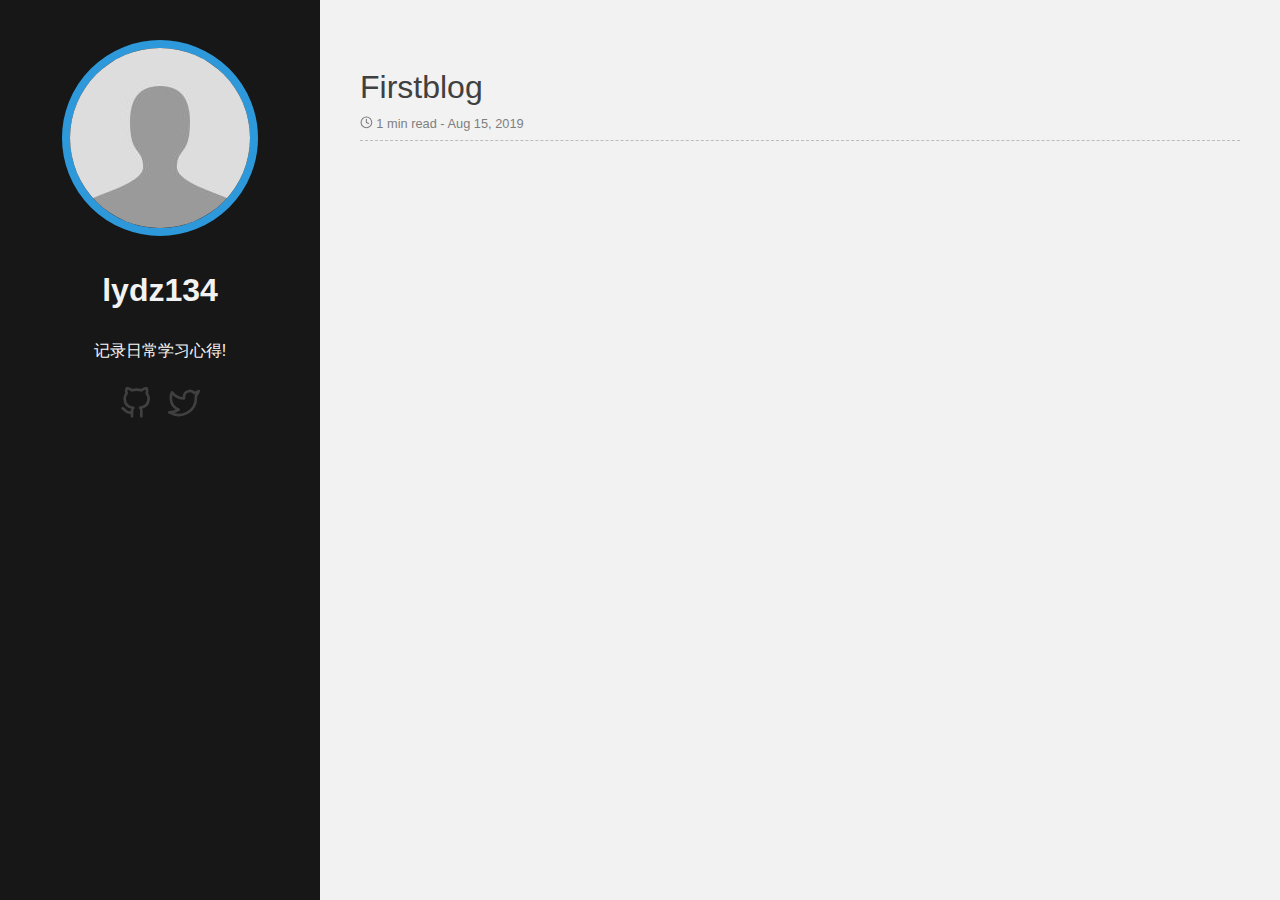
<file: index.html>
<!doctype html>
<html lang="en-us">
  <head>
    <title>YD的博客</title>
    <meta charset="utf-8" />
    <meta name="generator" content="Hugo 0.56.3" />
    <meta name="viewport" content="width=device-width, initial-scale=1" />
    <meta name="author" content="lydz134" />
    <meta name="description" content="记录日常学习心得!" />
    <link rel="stylesheet" href="https://lydz134.github.io/css/main.min.f90f5edd436ec7b74ad05479a05705770306911f721193e7845948fb07fe1335.css" />

    
    <meta name="twitter:card" content="summary"/>
<meta name="twitter:title" content="YD的博客"/>
<meta name="twitter:description" content="记录日常学习心得!"/>

    <meta property="og:title" content="YD的博客" />
<meta property="og:description" content="记录日常学习心得!" />
<meta property="og:type" content="website" />
<meta property="og:url" content="https://lydz134.github.io/" />

<meta property="og:updated_time" content="2019-08-15T20:21:14+08:00" />


  </head>
  <body>
    <header class="app-header">
      <a href="https://lydz134.github.io/"><img class="app-header-avatar" src="/avatar.jpg" alt="lydz134" /></a>
      <h1 class="author">lydz134</h1>
      <p class="author-description">记录日常学习心得!</p>
      <div class="app-header-social">
        
          <a target="_blank" href="https://github.com/gohugoio"><svg xmlns="http://www.w3.org/2000/svg" width="24" height="24" viewBox="0 0 24 24" fill="none" stroke="currentColor" stroke-width="2" stroke-linecap="round" stroke-linejoin="round" class="icon icon-github">
  <title>github</title>
  <path d="M9 19c-5 1.5-5-2.5-7-3m14 6v-3.87a3.37 3.37 0 0 0-.94-2.61c3.14-.35 6.44-1.54 6.44-7A5.44 5.44 0 0 0 20 4.77 5.07 5.07 0 0 0 19.91 1S18.73.65 16 2.48a13.38 13.38 0 0 0-7 0C6.27.65 5.09 1 5.09 1A5.07 5.07 0 0 0 5 4.77a5.44 5.44 0 0 0-1.5 3.78c0 5.42 3.3 6.61 6.44 7A3.37 3.37 0 0 0 9 18.13V22"></path>
</svg></a>
        
          <a target="_blank" href="https://twitter.com/gohugoio"><svg xmlns="http://www.w3.org/2000/svg" width="24" height="24" viewBox="0 0 24 24" fill="none" stroke="currentColor" stroke-width="2" stroke-linecap="round" stroke-linejoin="round" class="icon icon-twitter">
  <title>twitter</title>
  <path d="M23 3a10.9 10.9 0 0 1-3.14 1.53 4.48 4.48 0 0 0-7.86 3v1A10.66 10.66 0 0 1 3 4s-4 9 5 13a11.64 11.64 0 0 1-7 2c9 5 20 0 20-11.5a4.5 4.5 0 0 0-.08-.83A7.72 7.72 0 0 0 23 3z"></path>
</svg></a>
        
      </div>
    </header>
    <main class="app-container">
      
  <article>
    <ul class="posts-list">
      
        <li class="posts-list-item">
          <a class="posts-list-item-title" href="https://lydz134.github.io/post/firstblog/">Firstblog</a>
          <span class="posts-list-item-description">
            <svg xmlns="http://www.w3.org/2000/svg" width="24" height="24" viewBox="0 0 24 24" fill="none" stroke="currentColor" stroke-width="2" stroke-linecap="round" stroke-linejoin="round" class="icon icon-clock">
  <title>clock</title>
  <circle cx="12" cy="12" r="10"></circle><polyline points="12 6 12 12 16 14"></polyline>
</svg> 1 min read -
            Aug 15, 2019
          </span>
        </li>
      
    </ul>
    



  </article>

    </main>
  </body>
</html>
</file>
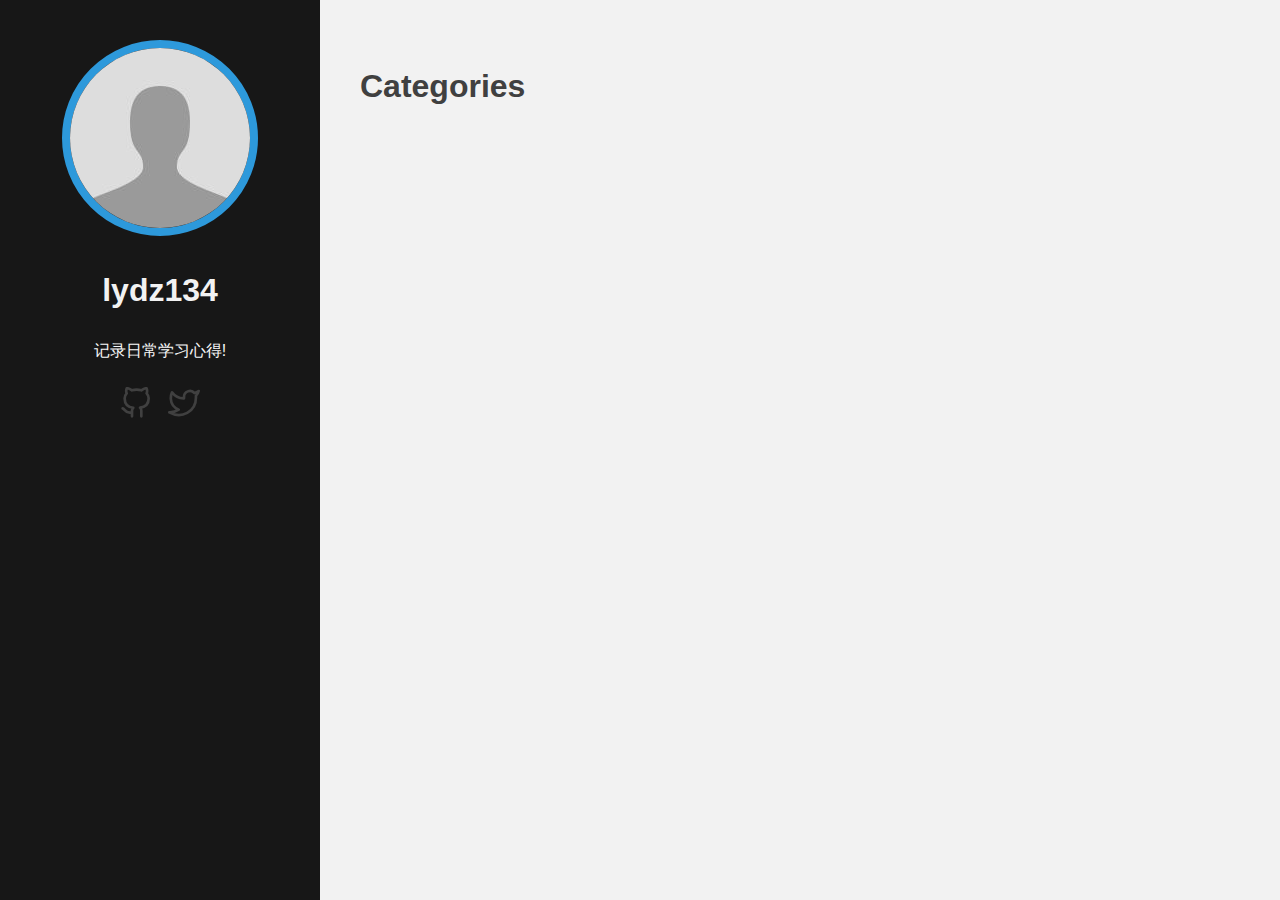
<file: categories/index.html>
<!doctype html>
<html lang="en-us">
  <head>
    <title>Categories // YD的博客</title>
    <meta charset="utf-8" />
    <meta name="generator" content="Hugo 0.56.3" />
    <meta name="viewport" content="width=device-width, initial-scale=1" />
    <meta name="author" content="lydz134" />
    <meta name="description" content="" />
    <link rel="stylesheet" href="https://lydz134.github.io/css/main.min.f90f5edd436ec7b74ad05479a05705770306911f721193e7845948fb07fe1335.css" />

    
    <meta name="twitter:card" content="summary"/>
<meta name="twitter:title" content="Categories"/>
<meta name="twitter:description" content="记录日常学习心得!"/>

    <meta property="og:title" content="Categories" />
<meta property="og:description" content="记录日常学习心得!" />
<meta property="og:type" content="website" />
<meta property="og:url" content="https://lydz134.github.io/categories/" />



  </head>
  <body>
    <header class="app-header">
      <a href="https://lydz134.github.io/"><img class="app-header-avatar" src="/avatar.jpg" alt="lydz134" /></a>
      <h1 class="author">lydz134</h1>
      <p class="author-description">记录日常学习心得!</p>
      <div class="app-header-social">
        
          <a target="_blank" href="https://github.com/gohugoio"><svg xmlns="http://www.w3.org/2000/svg" width="24" height="24" viewBox="0 0 24 24" fill="none" stroke="currentColor" stroke-width="2" stroke-linecap="round" stroke-linejoin="round" class="icon icon-github">
  <title>github</title>
  <path d="M9 19c-5 1.5-5-2.5-7-3m14 6v-3.87a3.37 3.37 0 0 0-.94-2.61c3.14-.35 6.44-1.54 6.44-7A5.44 5.44 0 0 0 20 4.77 5.07 5.07 0 0 0 19.91 1S18.73.65 16 2.48a13.38 13.38 0 0 0-7 0C6.27.65 5.09 1 5.09 1A5.07 5.07 0 0 0 5 4.77a5.44 5.44 0 0 0-1.5 3.78c0 5.42 3.3 6.61 6.44 7A3.37 3.37 0 0 0 9 18.13V22"></path>
</svg></a>
        
          <a target="_blank" href="https://twitter.com/gohugoio"><svg xmlns="http://www.w3.org/2000/svg" width="24" height="24" viewBox="0 0 24 24" fill="none" stroke="currentColor" stroke-width="2" stroke-linecap="round" stroke-linejoin="round" class="icon icon-twitter">
  <title>twitter</title>
  <path d="M23 3a10.9 10.9 0 0 1-3.14 1.53 4.48 4.48 0 0 0-7.86 3v1A10.66 10.66 0 0 1 3 4s-4 9 5 13a11.64 11.64 0 0 1-7 2c9 5 20 0 20-11.5a4.5 4.5 0 0 0-.08-.83A7.72 7.72 0 0 0 23 3z"></path>
</svg></a>
        
      </div>
    </header>
    <main class="app-container">
      
  <article>
    <h1>Categories</h1>
    <ul class="posts-list">
      
    </ul>
    



  </article>

    </main>
  </body>
</html>
</file>
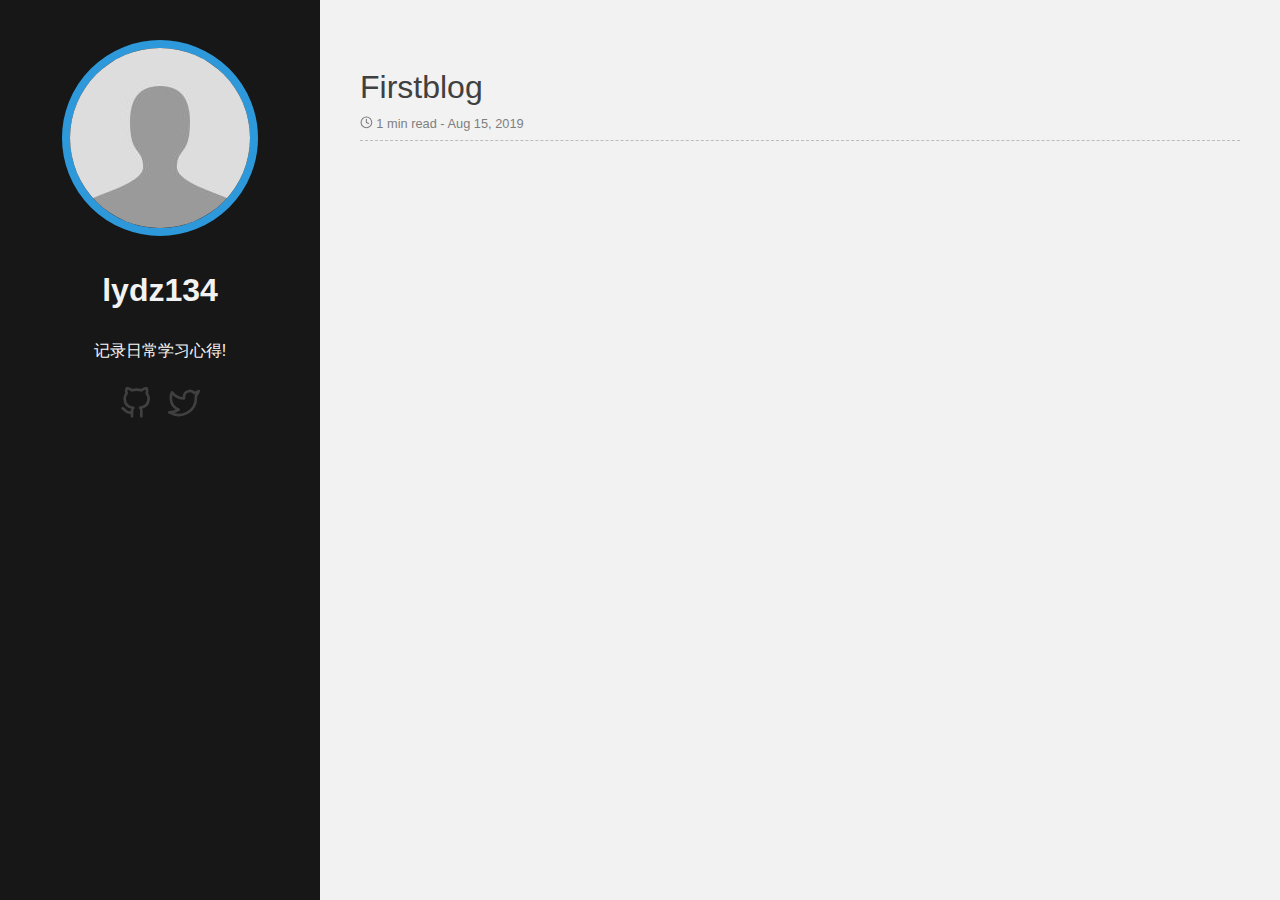
<file: post/index.html>
<!doctype html>
<html lang="en-us">
  <head>
    <title>Posts // YD的博客</title>
    <meta charset="utf-8" />
    <meta name="generator" content="Hugo 0.56.3" />
    <meta name="viewport" content="width=device-width, initial-scale=1" />
    <meta name="author" content="lydz134" />
    <meta name="description" content="" />
    <link rel="stylesheet" href="https://lydz134.github.io/css/main.min.f90f5edd436ec7b74ad05479a05705770306911f721193e7845948fb07fe1335.css" />

    
    <meta name="twitter:card" content="summary"/>
<meta name="twitter:title" content="Posts"/>
<meta name="twitter:description" content="记录日常学习心得!"/>

    <meta property="og:title" content="Posts" />
<meta property="og:description" content="记录日常学习心得!" />
<meta property="og:type" content="website" />
<meta property="og:url" content="https://lydz134.github.io/post/" />

<meta property="og:updated_time" content="2019-08-15T20:21:14+08:00" />


  </head>
  <body>
    <header class="app-header">
      <a href="https://lydz134.github.io/"><img class="app-header-avatar" src="/avatar.jpg" alt="lydz134" /></a>
      <h1 class="author">lydz134</h1>
      <p class="author-description">记录日常学习心得!</p>
      <div class="app-header-social">
        
          <a target="_blank" href="https://github.com/gohugoio"><svg xmlns="http://www.w3.org/2000/svg" width="24" height="24" viewBox="0 0 24 24" fill="none" stroke="currentColor" stroke-width="2" stroke-linecap="round" stroke-linejoin="round" class="icon icon-github">
  <title>github</title>
  <path d="M9 19c-5 1.5-5-2.5-7-3m14 6v-3.87a3.37 3.37 0 0 0-.94-2.61c3.14-.35 6.44-1.54 6.44-7A5.44 5.44 0 0 0 20 4.77 5.07 5.07 0 0 0 19.91 1S18.73.65 16 2.48a13.38 13.38 0 0 0-7 0C6.27.65 5.09 1 5.09 1A5.07 5.07 0 0 0 5 4.77a5.44 5.44 0 0 0-1.5 3.78c0 5.42 3.3 6.61 6.44 7A3.37 3.37 0 0 0 9 18.13V22"></path>
</svg></a>
        
          <a target="_blank" href="https://twitter.com/gohugoio"><svg xmlns="http://www.w3.org/2000/svg" width="24" height="24" viewBox="0 0 24 24" fill="none" stroke="currentColor" stroke-width="2" stroke-linecap="round" stroke-linejoin="round" class="icon icon-twitter">
  <title>twitter</title>
  <path d="M23 3a10.9 10.9 0 0 1-3.14 1.53 4.48 4.48 0 0 0-7.86 3v1A10.66 10.66 0 0 1 3 4s-4 9 5 13a11.64 11.64 0 0 1-7 2c9 5 20 0 20-11.5a4.5 4.5 0 0 0-.08-.83A7.72 7.72 0 0 0 23 3z"></path>
</svg></a>
        
      </div>
    </header>
    <main class="app-container">
      
  <article>
    <ul class="posts-list">
      
        <li class="posts-list-item">
          <a class="posts-list-item-title" href="https://lydz134.github.io/post/firstblog/">Firstblog</a>
          <span class="posts-list-item-description">
            <svg xmlns="http://www.w3.org/2000/svg" width="24" height="24" viewBox="0 0 24 24" fill="none" stroke="currentColor" stroke-width="2" stroke-linecap="round" stroke-linejoin="round" class="icon icon-clock">
  <title>clock</title>
  <circle cx="12" cy="12" r="10"></circle><polyline points="12 6 12 12 16 14"></polyline>
</svg> 1 min read -
            Aug 15, 2019
          </span>
        </li>
      
    </ul>
    



  </article>

    </main>
  </body>
</html>
</file>
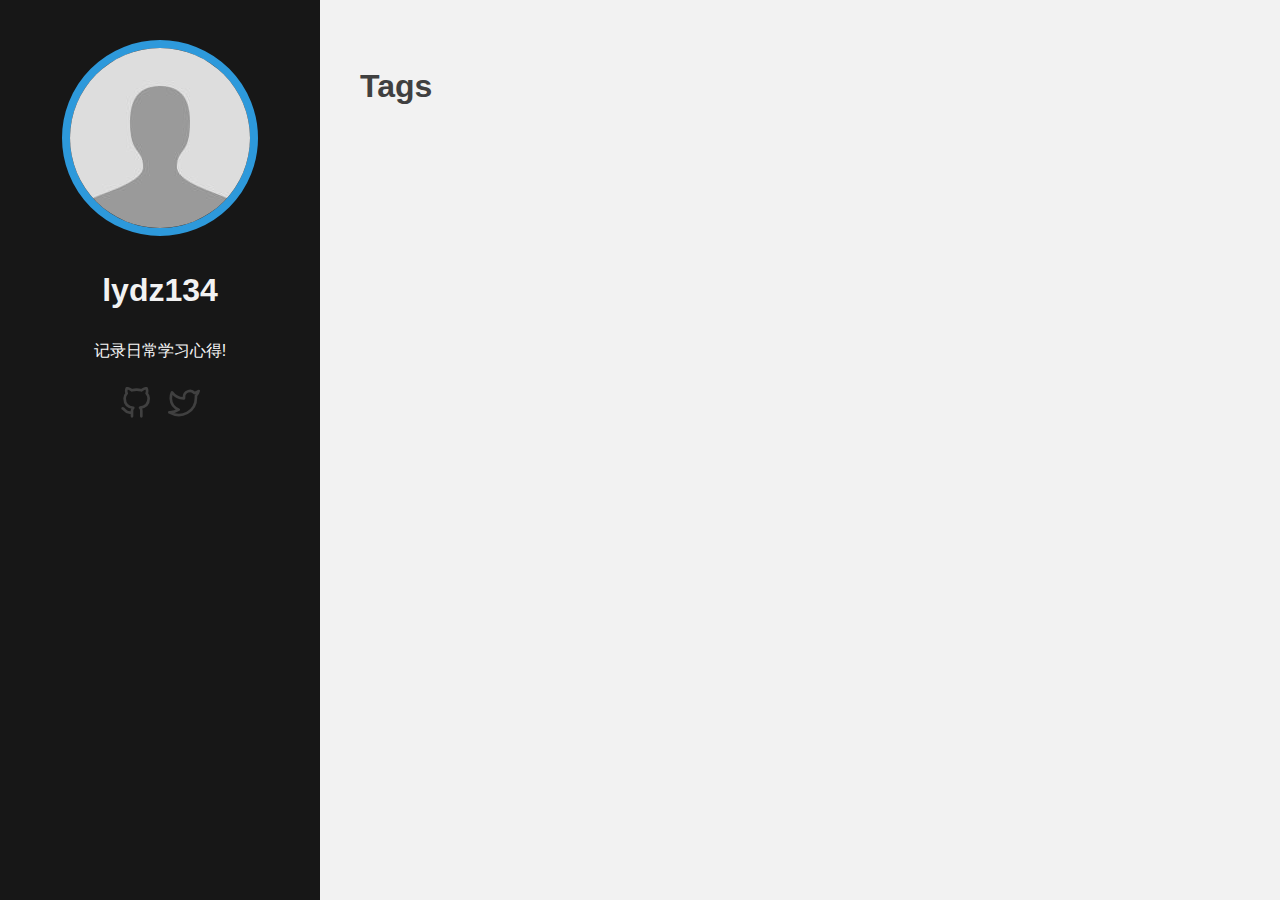
<file: tags/index.html>
<!doctype html>
<html lang="en-us">
  <head>
    <title>Tags // YD的博客</title>
    <meta charset="utf-8" />
    <meta name="generator" content="Hugo 0.56.3" />
    <meta name="viewport" content="width=device-width, initial-scale=1" />
    <meta name="author" content="lydz134" />
    <meta name="description" content="" />
    <link rel="stylesheet" href="https://lydz134.github.io/css/main.min.f90f5edd436ec7b74ad05479a05705770306911f721193e7845948fb07fe1335.css" />

    
    <meta name="twitter:card" content="summary"/>
<meta name="twitter:title" content="Tags"/>
<meta name="twitter:description" content="记录日常学习心得!"/>

    <meta property="og:title" content="Tags" />
<meta property="og:description" content="记录日常学习心得!" />
<meta property="og:type" content="website" />
<meta property="og:url" content="https://lydz134.github.io/tags/" />



  </head>
  <body>
    <header class="app-header">
      <a href="https://lydz134.github.io/"><img class="app-header-avatar" src="/avatar.jpg" alt="lydz134" /></a>
      <h1 class="author">lydz134</h1>
      <p class="author-description">记录日常学习心得!</p>
      <div class="app-header-social">
        
          <a target="_blank" href="https://github.com/gohugoio"><svg xmlns="http://www.w3.org/2000/svg" width="24" height="24" viewBox="0 0 24 24" fill="none" stroke="currentColor" stroke-width="2" stroke-linecap="round" stroke-linejoin="round" class="icon icon-github">
  <title>github</title>
  <path d="M9 19c-5 1.5-5-2.5-7-3m14 6v-3.87a3.37 3.37 0 0 0-.94-2.61c3.14-.35 6.44-1.54 6.44-7A5.44 5.44 0 0 0 20 4.77 5.07 5.07 0 0 0 19.91 1S18.73.65 16 2.48a13.38 13.38 0 0 0-7 0C6.27.65 5.09 1 5.09 1A5.07 5.07 0 0 0 5 4.77a5.44 5.44 0 0 0-1.5 3.78c0 5.42 3.3 6.61 6.44 7A3.37 3.37 0 0 0 9 18.13V22"></path>
</svg></a>
        
          <a target="_blank" href="https://twitter.com/gohugoio"><svg xmlns="http://www.w3.org/2000/svg" width="24" height="24" viewBox="0 0 24 24" fill="none" stroke="currentColor" stroke-width="2" stroke-linecap="round" stroke-linejoin="round" class="icon icon-twitter">
  <title>twitter</title>
  <path d="M23 3a10.9 10.9 0 0 1-3.14 1.53 4.48 4.48 0 0 0-7.86 3v1A10.66 10.66 0 0 1 3 4s-4 9 5 13a11.64 11.64 0 0 1-7 2c9 5 20 0 20-11.5a4.5 4.5 0 0 0-.08-.83A7.72 7.72 0 0 0 23 3z"></path>
</svg></a>
        
      </div>
    </header>
    <main class="app-container">
      
  <article>
    <h1>Tags</h1>
    <ul class="posts-list">
      
    </ul>
    



  </article>

    </main>
  </body>
</html>
</file>
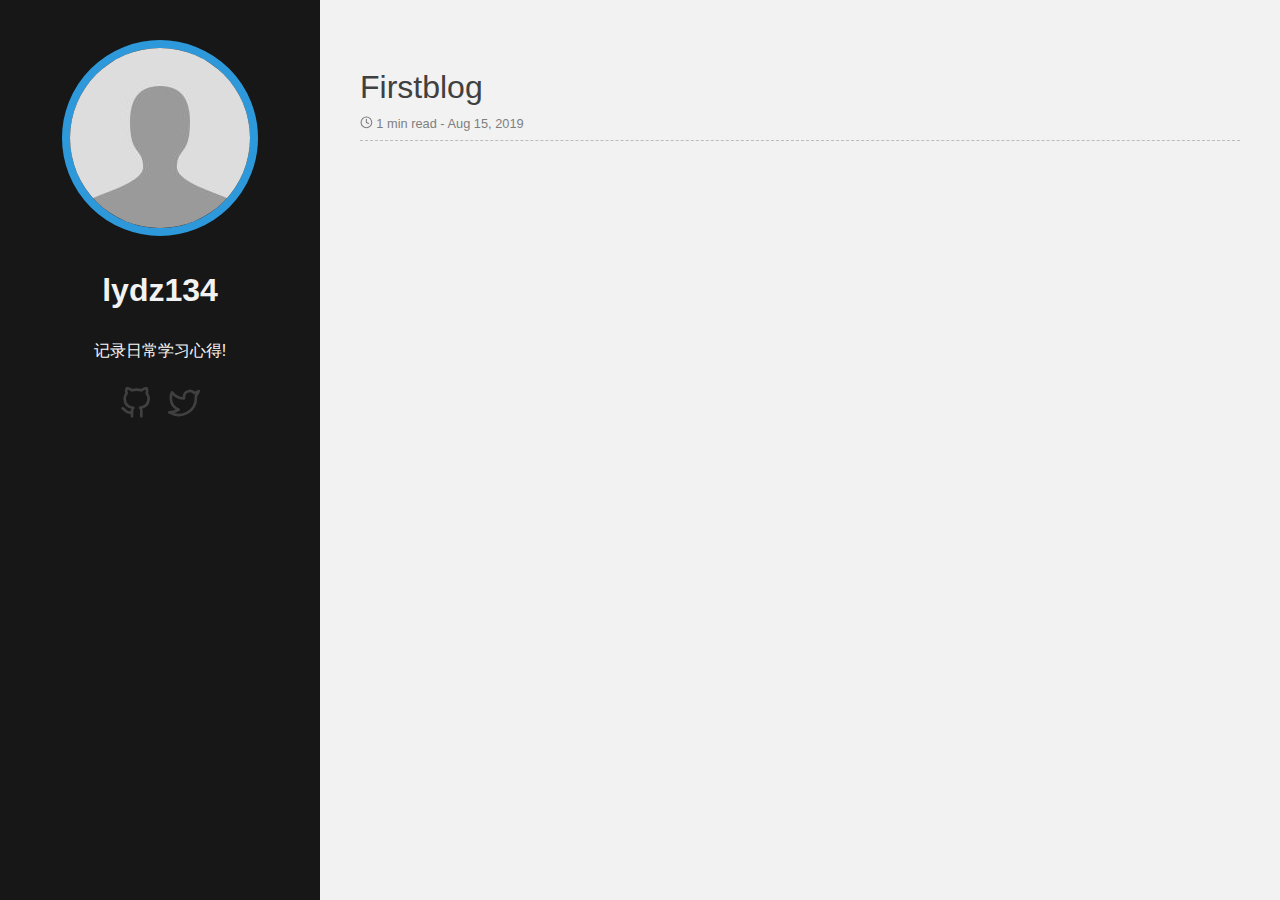
<file: page/1/index.html>
<!DOCTYPE html><html><head><title>https://lydz134.github.io/</title><link rel="canonical" href="https://lydz134.github.io/"/><meta name="robots" content="noindex"><meta charset="utf-8" /><meta http-equiv="refresh" content="0; url=https://lydz134.github.io/" /></head></html>
</file>
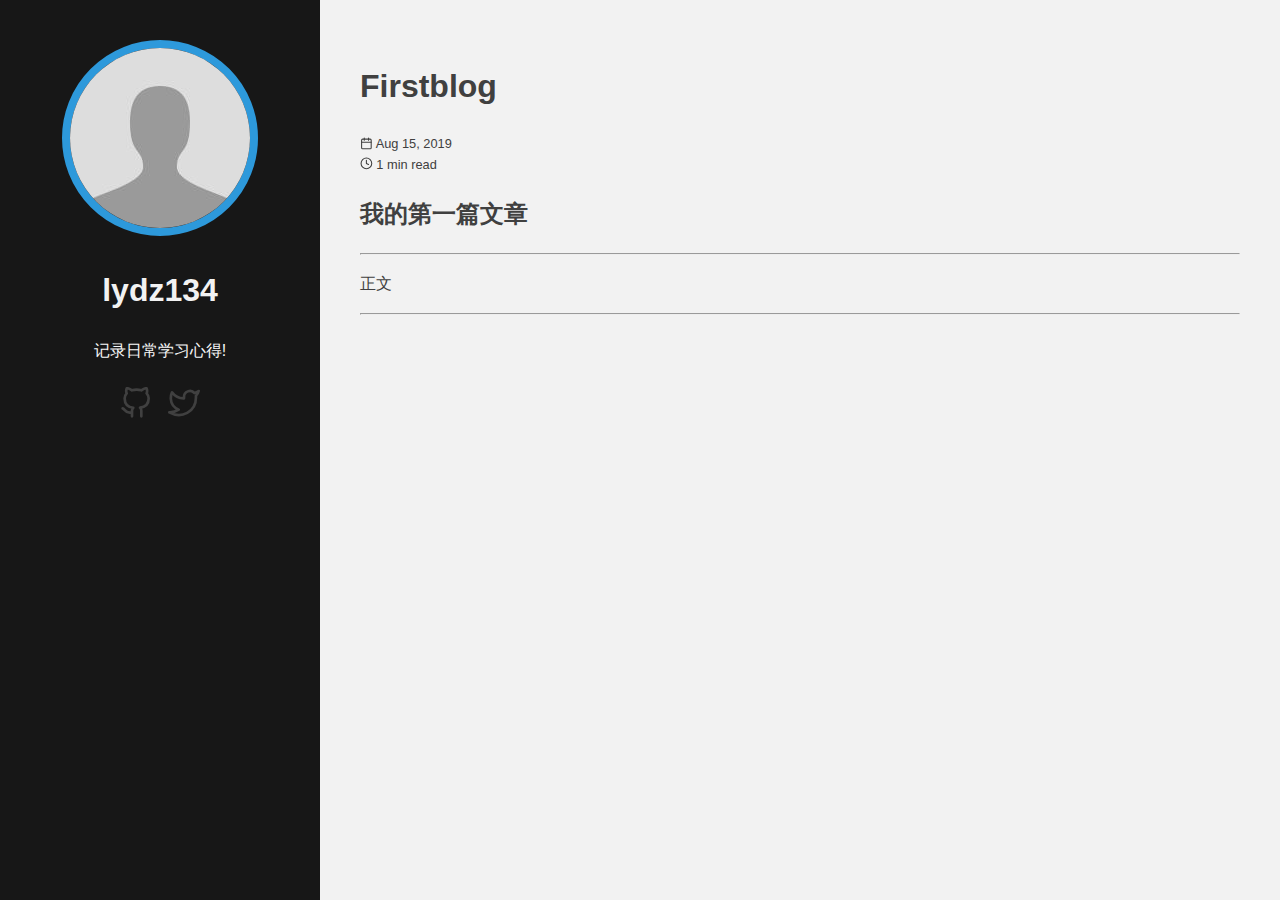
<file: post/firstblog/index.html>
<!doctype html>
<html lang="en-us">
  <head>
    <title>Firstblog // YD的博客</title>
    <meta charset="utf-8" />
    <meta name="generator" content="Hugo 0.56.3" />
    <meta name="viewport" content="width=device-width, initial-scale=1" />
    <meta name="author" content="lydz134" />
    <meta name="description" content="" />
    <link rel="stylesheet" href="https://lydz134.github.io/css/main.min.f90f5edd436ec7b74ad05479a05705770306911f721193e7845948fb07fe1335.css" />

    
    <meta name="twitter:card" content="summary"/>
<meta name="twitter:title" content="Firstblog"/>
<meta name="twitter:description" content="我的第一篇文章 正文"/>

    <meta property="og:title" content="Firstblog" />
<meta property="og:description" content="我的第一篇文章 正文" />
<meta property="og:type" content="article" />
<meta property="og:url" content="https://lydz134.github.io/post/firstblog/" />
<meta property="article:published_time" content="2019-08-15T20:21:14+08:00" />
<meta property="article:modified_time" content="2019-08-15T20:21:14+08:00" />


  </head>
  <body>
    <header class="app-header">
      <a href="https://lydz134.github.io/"><img class="app-header-avatar" src="/avatar.jpg" alt="lydz134" /></a>
      <h1 class="author">lydz134</h1>
      <p class="author-description">记录日常学习心得!</p>
      <div class="app-header-social">
        
          <a target="_blank" href="https://github.com/gohugoio"><svg xmlns="http://www.w3.org/2000/svg" width="24" height="24" viewBox="0 0 24 24" fill="none" stroke="currentColor" stroke-width="2" stroke-linecap="round" stroke-linejoin="round" class="icon icon-github">
  <title>github</title>
  <path d="M9 19c-5 1.5-5-2.5-7-3m14 6v-3.87a3.37 3.37 0 0 0-.94-2.61c3.14-.35 6.44-1.54 6.44-7A5.44 5.44 0 0 0 20 4.77 5.07 5.07 0 0 0 19.91 1S18.73.65 16 2.48a13.38 13.38 0 0 0-7 0C6.27.65 5.09 1 5.09 1A5.07 5.07 0 0 0 5 4.77a5.44 5.44 0 0 0-1.5 3.78c0 5.42 3.3 6.61 6.44 7A3.37 3.37 0 0 0 9 18.13V22"></path>
</svg></a>
        
          <a target="_blank" href="https://twitter.com/gohugoio"><svg xmlns="http://www.w3.org/2000/svg" width="24" height="24" viewBox="0 0 24 24" fill="none" stroke="currentColor" stroke-width="2" stroke-linecap="round" stroke-linejoin="round" class="icon icon-twitter">
  <title>twitter</title>
  <path d="M23 3a10.9 10.9 0 0 1-3.14 1.53 4.48 4.48 0 0 0-7.86 3v1A10.66 10.66 0 0 1 3 4s-4 9 5 13a11.64 11.64 0 0 1-7 2c9 5 20 0 20-11.5a4.5 4.5 0 0 0-.08-.83A7.72 7.72 0 0 0 23 3z"></path>
</svg></a>
        
      </div>
    </header>
    <main class="app-container">
      
  <article class="post">
    <header class="post-header">
      <h1 class ="post-title">Firstblog</h1>
      <div class="post-meta">
        <div>
          <svg xmlns="http://www.w3.org/2000/svg" width="24" height="24" viewBox="0 0 24 24" fill="none" stroke="currentColor" stroke-width="2" stroke-linecap="round" stroke-linejoin="round" class="icon icon-calendar">
  <title>calendar</title>
  <rect x="3" y="4" width="18" height="18" rx="2" ry="2"></rect><line x1="16" y1="2" x2="16" y2="6"></line><line x1="8" y1="2" x2="8" y2="6"></line><line x1="3" y1="10" x2="21" y2="10"></line>
</svg>
          Aug 15, 2019
        </div>
        <div>
          <svg xmlns="http://www.w3.org/2000/svg" width="24" height="24" viewBox="0 0 24 24" fill="none" stroke="currentColor" stroke-width="2" stroke-linecap="round" stroke-linejoin="round" class="icon icon-clock">
  <title>clock</title>
  <circle cx="12" cy="12" r="10"></circle><polyline points="12 6 12 12 16 14"></polyline>
</svg>
          1 min read
        </div></div>
    </header>
    <div class="post-content">
      

<h2 id="我的第一篇文章">我的第一篇文章</h2>

<hr />

<p>正文</p>

<hr />

    </div>
    <div class="post-footer">
      
    </div>
  </article>

    </main>
  </body>
</html>
</file>
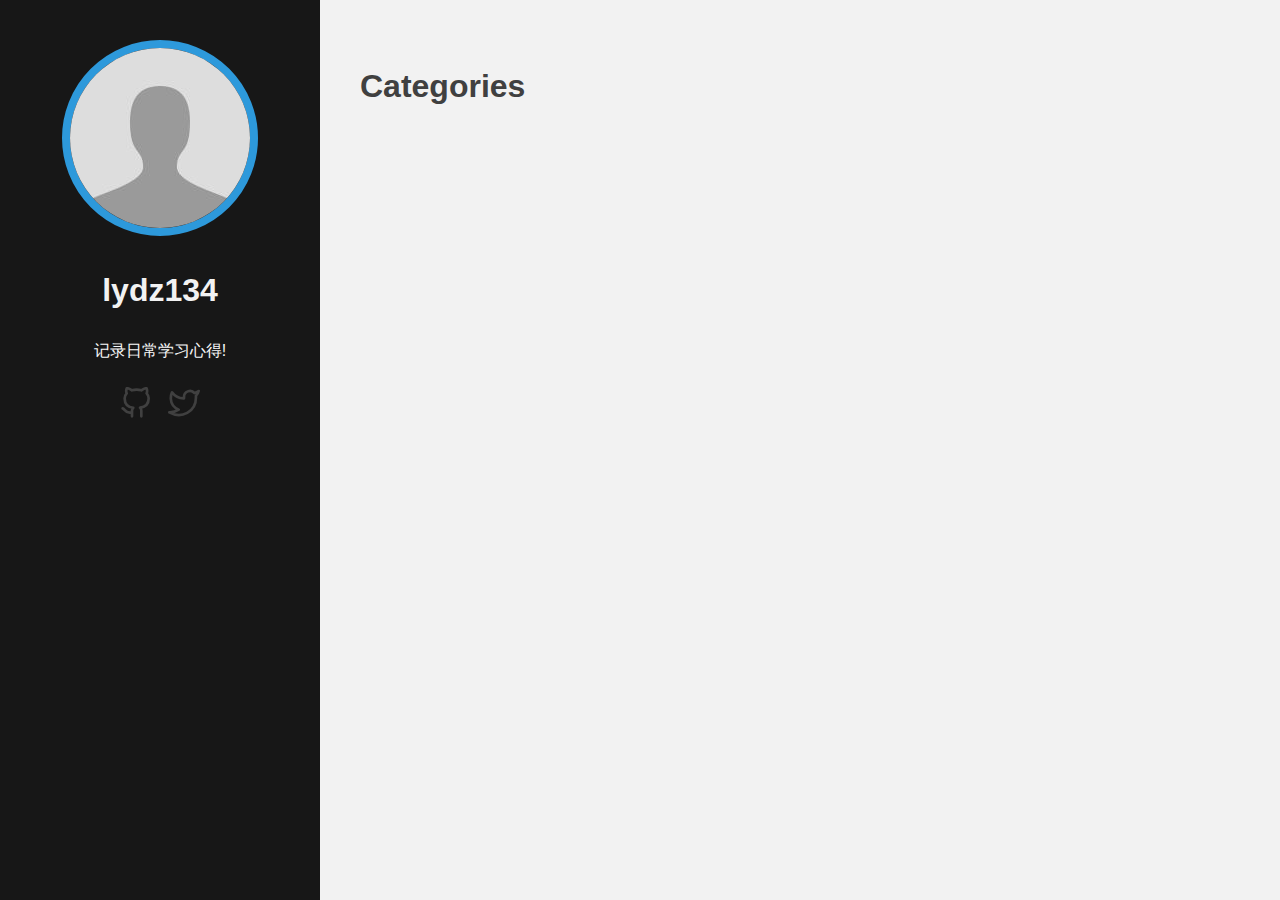
<file: categories/page/1/index.html>
<!DOCTYPE html><html><head><title>https://lydz134.github.io/categories/</title><link rel="canonical" href="https://lydz134.github.io/categories/"/><meta name="robots" content="noindex"><meta charset="utf-8" /><meta http-equiv="refresh" content="0; url=https://lydz134.github.io/categories/" /></head></html>
</file>
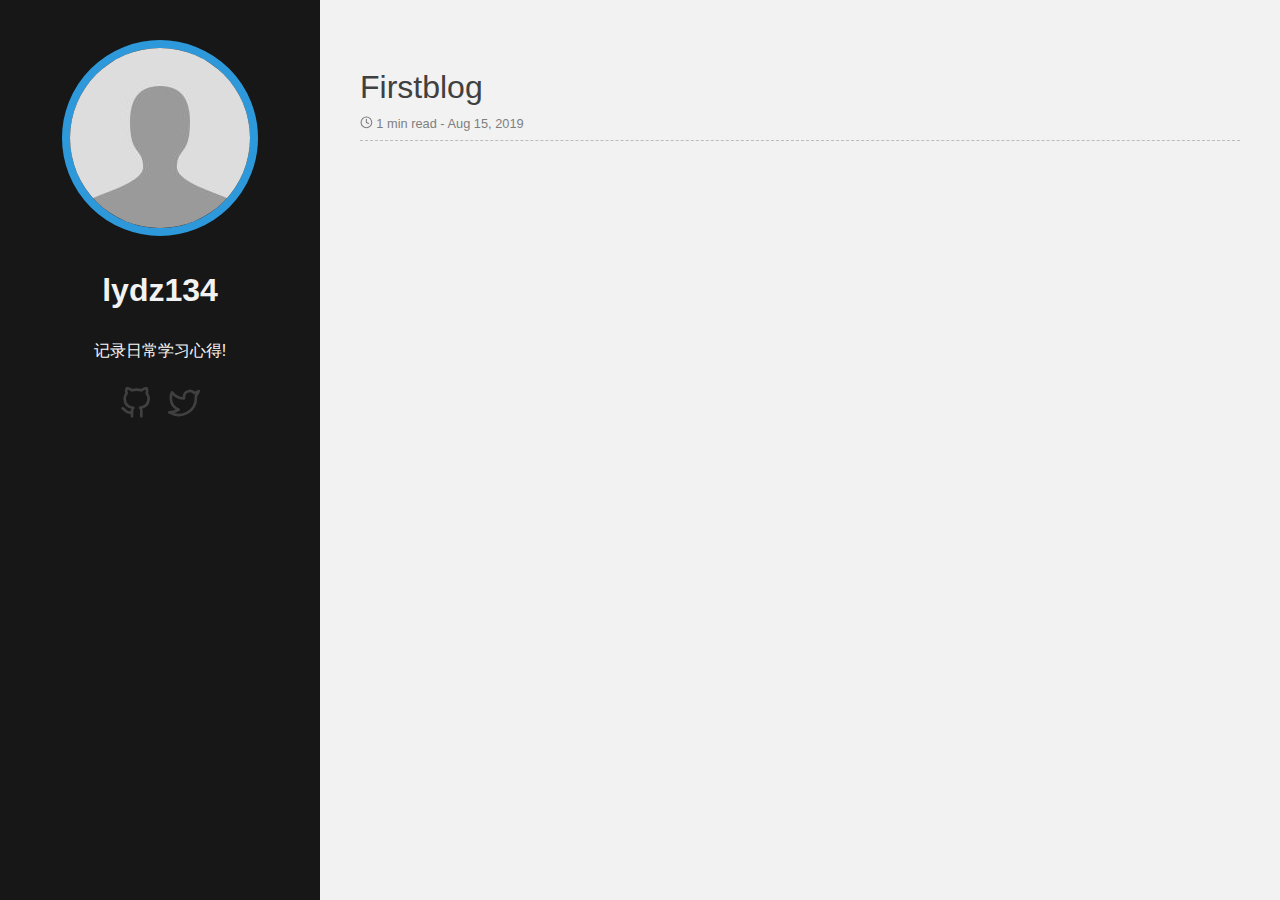
<file: post/page/1/index.html>
<!DOCTYPE html><html><head><title>https://lydz134.github.io/post/</title><link rel="canonical" href="https://lydz134.github.io/post/"/><meta name="robots" content="noindex"><meta charset="utf-8" /><meta http-equiv="refresh" content="0; url=https://lydz134.github.io/post/" /></head></html>
</file>
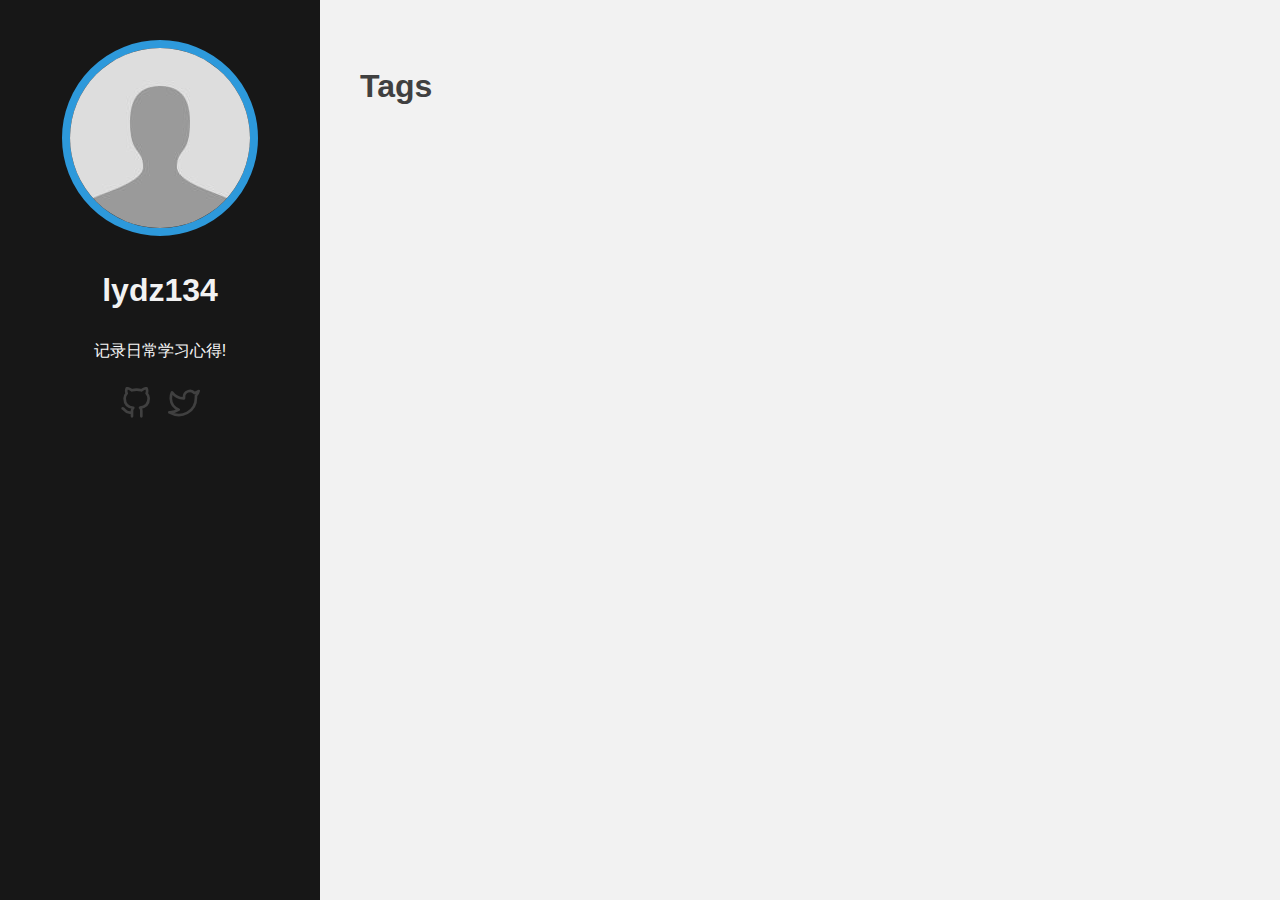
<file: tags/page/1/index.html>
<!DOCTYPE html><html><head><title>https://lydz134.github.io/tags/</title><link rel="canonical" href="https://lydz134.github.io/tags/"/><meta name="robots" content="noindex"><meta charset="utf-8" /><meta http-equiv="refresh" content="0; url=https://lydz134.github.io/tags/" /></head></html>
</file>
